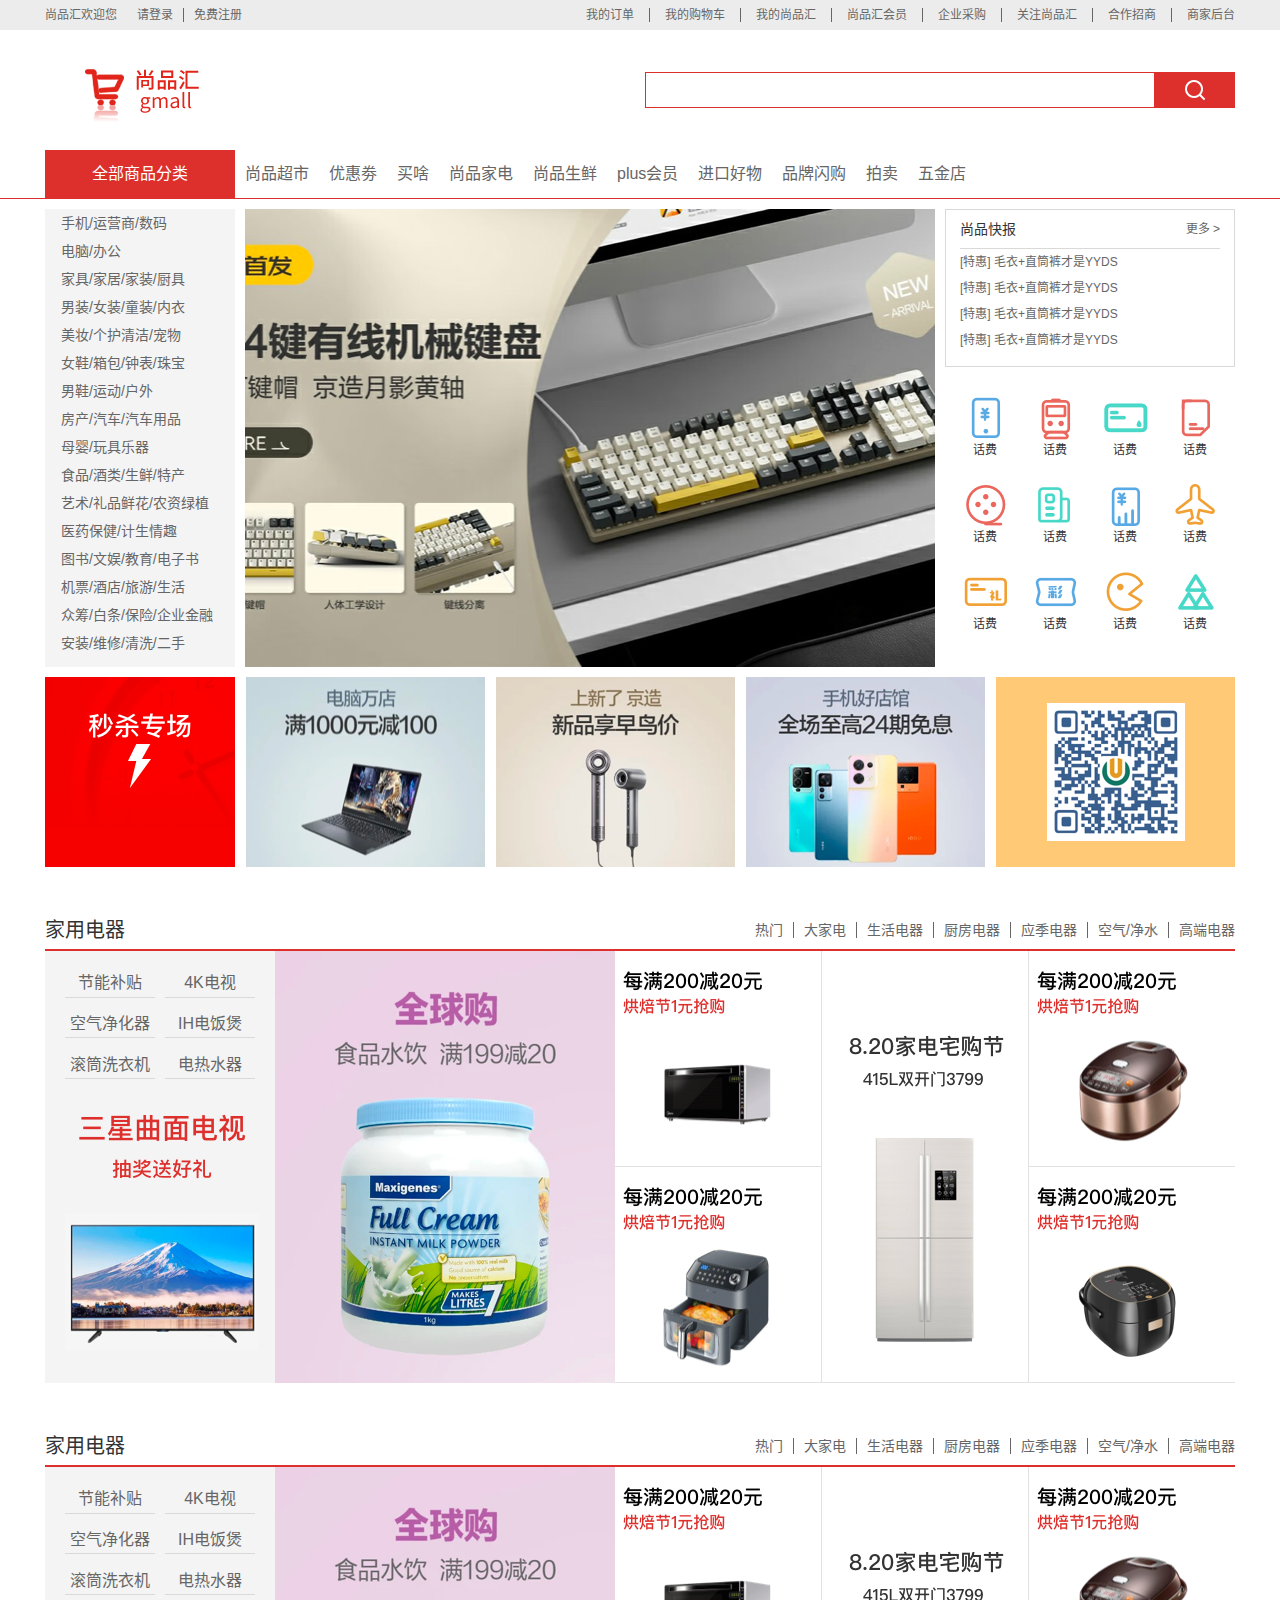
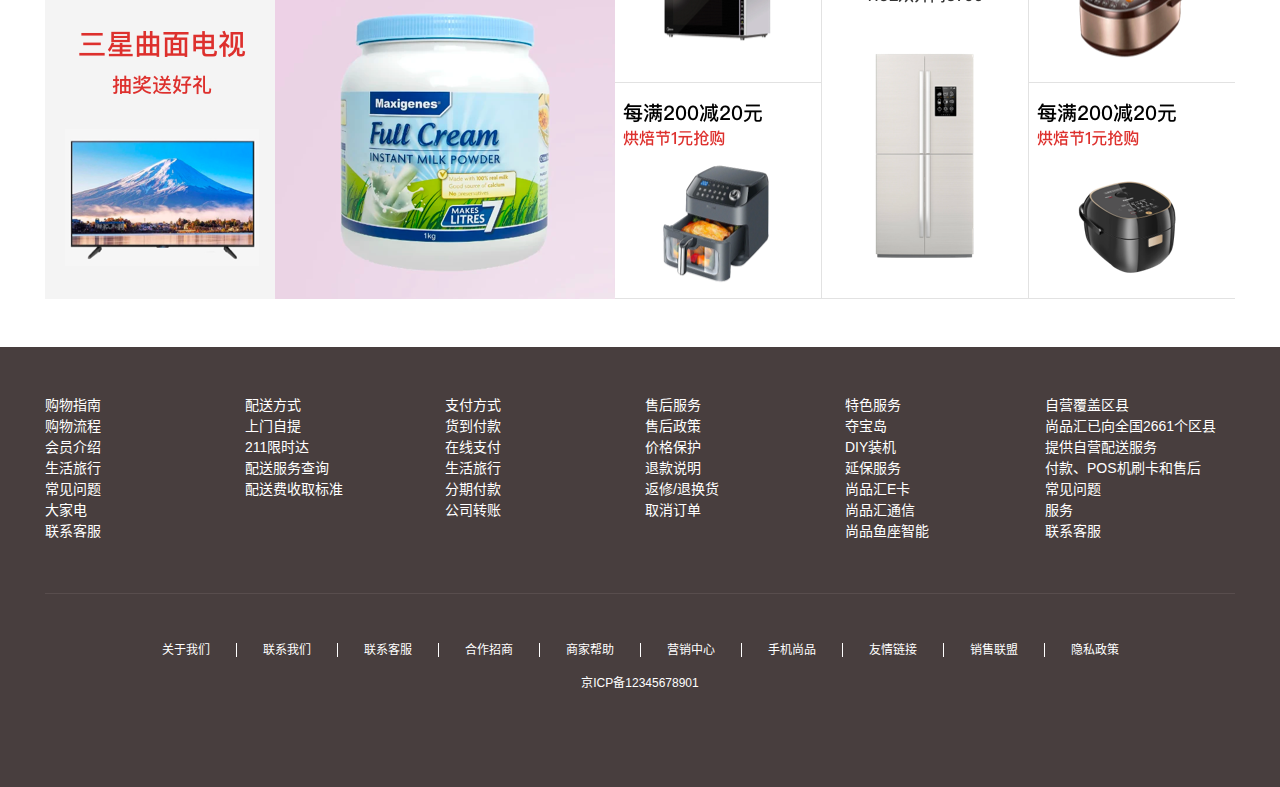
<file: sph-zl/index.html>
<!DOCTYPE html>
<html lang="zh-CN">
<head>
    <meta charset="UTF-8">
    <meta name="viewport" content="width=device-width, initial-scale=1.0">
    <title>尚品汇-ZL</title>
    <!-- 引入页签图标 -->
    <link rel="shortcut icon" href="./favicon.ico" type="image/x-icon">
    <!-- 引入重置样式 -->
    <link rel="stylesheet" href="./css/reset.css">
    <!-- 引入样式 -->
    <link rel="stylesheet" href="./css/index.css">
</head>
<body>
    <!-- 顶部导航条 -->
    <div class="topbar">
        <!-- 版心 -->
        <div class="container clearfix">
            <!-- 左侧的欢迎区 -->
            <div class="welcome leftfix">
                <span class="hello">尚品汇欢迎您</span>
                <span>请</span>
                <a href="#" class="login">登录</a>
                <a href="#" class="register">免费注册</a>
            </div>
            <!-- 右侧的导航区 -->
            <div class="topbar-nav rightfix">
                <ul class="list clearfix">
                    <li><a href="#">我的订单</a></li>
                    <li><a href="#">我的购物车</a></li>
                    <li><a href="#">我的尚品汇</a></li>
                    <li><a href="#">尚品汇会员</a></li>
                    <li><a href="#">企业采购</a></li>
                    <li><a href="#">关注尚品汇</a></li>
                    <li><a href="#">合作招商</a></li>
                    <li><a href="#">商家后台</a></li>
                </ul>
            </div>
        </div>
    </div>

    <!-- 头部 -->
    <div class="header">
        <div class="container clearfix">
            <!-- 左侧loge区 -->
            <div class="logo leftfix">
                <img src="./images/logo.png" alt="尚品汇">
            </div>
            <!-- 右侧搜索区 -->
            <div class="search rightfix">
                <form action="#">
                    <input type="text">
                    <button></button>
                </form>
            </div>
        </div>
    </div>

    <!-- 主导航 -->
    <div class="main-nav">
        <div class="container clearfix">
            <div class="all-types leftfix">全部商品分类</div>
            <ul class="main-nav-list leftfix clearfix">
                <li><a href="#">尚品超市</a></li>
                <li><a href="#">优惠劵</a></li>
                <li><a href="#">买啥</a></li>
                <li><a href="#">尚品家电</a></li>
                <li><a href="#">尚品生鲜</a></li>
                <li><a href="#">plus会员</a></li>
                <li><a href="#">进口好物</a></li>
                <li><a href="#">品牌闪购</a></li>
                <li><a href="#">拍卖</a></li>
                <li><a href="#">五金店</a></li>
            </ul>
        </div>
    </div>

    <!-- 主要内容区 -->
    <div class="main-content">
        <div class="container clearfix">
            <ul class="slide-nav leftfix">
                <li>
                    <!-- 一级菜单 -->
                    <a href="#">手机/运营商/数码</a>
                    <!-- 二级菜单 -->
                    <div class="second-menu">
                        <dl class="clearfix">
                            <dt><a href="#">电子书刊</a></dt>
                            <dd><a href="#">电子书</a></dd>
                            <dd><a href="#">网络原创</a></dd>
                            <dd><a href="#">数字杂志</a></dd>
                            <dd><a href="#">多媒体图书</a></dd>
                        </dl>
                        <dl class="clearfix">
                            <dt><a href="#">音像</a></dt>
                            <dd><a href="#">音乐</a></dd>
                            <dd><a href="#">影视</a></dd>
                            <dd><a href="#">教育音像</a></dd>
                        </dl>
                        <dl class="clearfix">
                            <dt><a href="#">英文原版</a></dt>
                            <dd><a href="#">少儿</a></dd>
                            <dd><a href="#">商务投资</a></dd>
                            <dd><a href="#">英语学习考试</a></dd>
                            <dd><a href="#">文学</a></dd>
                            <dd><a href="#">传记</a></dd>
                            <dd><a href="#">励志</a></dd>
                        </dl>
                        <dl class="clearfix">
                            <dt><a href="#">文艺</a></dt>
                            <dd><a href="#">小说</a></dd>
                            <dd><a href="#">文学</a></dd>
                            <dd><a href="#">青春文学</a></dd>
                            <dd><a href="#">传记</a></dd>
                            <dd><a href="#">艺术</a></dd>
                        </dl>
                        <dl class="clearfix">
                            <dt><a href="#">少儿</a></dt>
                            <dd><a href="#">胎教</a></dd>
                            <dd><a href="#">0-2岁</a></dd>
                            <dd><a href="#">3-6岁</a></dd>
                            <dd><a href="#">7-10岁</a></dd>
                            <dd><a href="#">11-14岁</a></dd>
                        </dl>
                        <dl class="clearfix">
                            <dt><a href="#">人文社科</a></dt>
                            <dd><a href="#">历史</a></dd>
                            <dd><a href="#">哲学</a></dd>
                            <dd><a href="#">国学</a></dd>
                            <dd><a href="#">政治/军事</a></dd>
                            <dd><a href="#">法律</a></dd>
                            <dd><a href="#">人文社科</a></dd>
                            <dd><a href="#">心理学</a></dd>
                            <dd><a href="#">文化</a></dd>
                            <dd><a href="#">社会科学</a></dd>
                        </dl>
                        <dl class="clearfix">
                            <dt><a href="#">经管励志</a></dt>
                            <dd><a href="#">金融与投资</a></dd>
                            <dd><a href="#">管理</a></dd>
                            <dd><a href="#">励志与成功</a></dd>
                            <dd><a href="#">经济</a></dd>
                        </dl>
                        <dl class="clearfix">
                            <dt><a href="#">生活</a></dt>
                            <dd><a href="#">健康与保健</a></dd>
                            <dd><a href="#">家庭与育儿</a></dd>
                            <dd><a href="#">旅游</a></dd>
                            <dd><a href="#">美食</a></dd>
                        </dl>
                        <dl class="clearfix">
                            <dt><a href="#">科技</a></dt>
                            <dd><a href="#">工业技术</a></dd>
                            <dd><a href="#">科普读物</a></dd>
                            <dd><a href="#">建筑</a></dd>
                            <dd><a href="#">医学</a></dd>
                            <dd><a href="#">科学与自然</a></dd>
                            <dd><a href="#">计算机与互联网</a></dd>
                            <dd><a href="#">电子通信</a></dd>
                        </dl>
                        <dl class="clearfix">
                            <dt><a href="#">教育</a></dt>
                            <dd><a href="#">中小学教辅</a></dd>
                            <dd><a href="#">教育与考试</a></dd>
                            <dd><a href="#">外语学习</a></dd>
                            <dd><a href="#">大中专教材</a></dd>
                            <dd><a href="#">科学与自然</a></dd>
                            <dd><a href="#">字典词典</a></dd>
                        </dl>
                        <dl class="clearfix">
                            <dt><a href="#">艺术与收藏</a></dt>
                            <dd><a href="#">文化与艺术</a></dd>
                            <dd><a href="#">经济管理</a></dd>
                        </dl>
                        <dl class="clearfix">
                            <dt><a href="#">其他</a></dt>
                            <dd><a href="#">工具书</a></dd>
                            <dd><a href="#">杂志期刊</a></dd>
                            <dd><a href="#">套装书</a></dd>
                            <dd><a href="#">打折图书</a></dd>
                        </dl>
                    </div>
                </li>
                <li>
                    <a href="#">电脑/办公</a>
                    <div class="second-menu">
                        <dl class="clearfix">
                            <dt><a href="#">电子书刊</a></dt>
                            <dd><a href="#">电子书</a></dd>
                            <dd><a href="#">网络原创</a></dd>
                            <dd><a href="#">数字杂志</a></dd>
                            <dd><a href="#">多媒体图书</a></dd>
                        </dl>
                        <dl class="clearfix">
                            <dt><a href="#">经管励志</a></dt>
                            <dd><a href="#">金融与投资</a></dd>
                            <dd><a href="#">管理</a></dd>
                            <dd><a href="#">励志与成功</a></dd>
                            <dd><a href="#">经济</a></dd>
                        </dl>
                        <dl class="clearfix">
                            <dt><a href="#">科技</a></dt>
                            <dd><a href="#">工业技术</a></dd>
                            <dd><a href="#">科普读物</a></dd>
                            <dd><a href="#">建筑</a></dd>
                            <dd><a href="#">医学</a></dd>
                            <dd><a href="#">科学与自然</a></dd>
                            <dd><a href="#">计算机与互联网</a></dd>
                            <dd><a href="#">电子通信</a></dd>
                        </dl>
                    </div>
                </li>
                <li>
                    <a href="#">家具/家居/家装/厨具</a>
                    <div class="second-menu">
                        <dl class="clearfix">
                            <dt><a href="#">电子书刊</a></dt>
                            <dd><a href="#">电子书</a></dd>
                            <dd><a href="#">网络原创</a></dd>
                            <dd><a href="#">数字杂志</a></dd>
                            <dd><a href="#">多媒体图书</a></dd>
                        </dl>
                        <dl class="clearfix">
                            <dt><a href="#">经管励志</a></dt>
                            <dd><a href="#">金融与投资</a></dd>
                            <dd><a href="#">管理</a></dd>
                            <dd><a href="#">励志与成功</a></dd>
                            <dd><a href="#">经济</a></dd>
                        </dl>
                        <dl class="clearfix">
                            <dt><a href="#">科技</a></dt>
                            <dd><a href="#">工业技术</a></dd>
                            <dd><a href="#">科普读物</a></dd>
                            <dd><a href="#">建筑</a></dd>
                            <dd><a href="#">医学</a></dd>
                            <dd><a href="#">科学与自然</a></dd>
                            <dd><a href="#">计算机与互联网</a></dd>
                            <dd><a href="#">电子通信</a></dd>
                        </dl>
                    </div>
                </li>
                <li>
                    <a href="#">男装/女装/童装/内衣</a>
                    <div class="second-menu">
                        <dl class="clearfix">
                            <dt><a href="#">电子书刊</a></dt>
                            <dd><a href="#">电子书</a></dd>
                            <dd><a href="#">网络原创</a></dd>
                            <dd><a href="#">数字杂志</a></dd>
                            <dd><a href="#">多媒体图书</a></dd>
                        </dl>
                        <dl class="clearfix">
                            <dt><a href="#">经管励志</a></dt>
                            <dd><a href="#">金融与投资</a></dd>
                            <dd><a href="#">管理</a></dd>
                            <dd><a href="#">励志与成功</a></dd>
                            <dd><a href="#">经济</a></dd>
                        </dl>
                        <dl class="clearfix">
                            <dt><a href="#">科技</a></dt>
                            <dd><a href="#">工业技术</a></dd>
                            <dd><a href="#">科普读物</a></dd>
                            <dd><a href="#">建筑</a></dd>
                            <dd><a href="#">医学</a></dd>
                            <dd><a href="#">科学与自然</a></dd>
                            <dd><a href="#">计算机与互联网</a></dd>
                            <dd><a href="#">电子通信</a></dd>
                        </dl>
                    </div>
                </li>
                <li>
                    <a href="#">美妆/个护清洁/宠物</a>
                    <div class="second-menu">
                        <dl class="clearfix">
                            <dt><a href="#">电子书刊</a></dt>
                            <dd><a href="#">电子书</a></dd>
                            <dd><a href="#">网络原创</a></dd>
                            <dd><a href="#">数字杂志</a></dd>
                            <dd><a href="#">多媒体图书</a></dd>
                        </dl>
                        <dl class="clearfix">
                            <dt><a href="#">经管励志</a></dt>
                            <dd><a href="#">金融与投资</a></dd>
                            <dd><a href="#">管理</a></dd>
                            <dd><a href="#">励志与成功</a></dd>
                            <dd><a href="#">经济</a></dd>
                        </dl>
                        <dl class="clearfix">
                            <dt><a href="#">科技</a></dt>
                            <dd><a href="#">工业技术</a></dd>
                            <dd><a href="#">科普读物</a></dd>
                            <dd><a href="#">建筑</a></dd>
                            <dd><a href="#">医学</a></dd>
                            <dd><a href="#">科学与自然</a></dd>
                            <dd><a href="#">计算机与互联网</a></dd>
                            <dd><a href="#">电子通信</a></dd>
                        </dl>
                    </div>
                </li>
                <li>
                    <a href="#">女鞋/箱包/钟表/珠宝</a>
                    <div class="second-menu">
                        <dl class="clearfix">
                            <dt><a href="#">电子书刊</a></dt>
                            <dd><a href="#">电子书</a></dd>
                            <dd><a href="#">网络原创</a></dd>
                            <dd><a href="#">数字杂志</a></dd>
                            <dd><a href="#">多媒体图书</a></dd>
                        </dl>
                        <dl class="clearfix">
                            <dt><a href="#">经管励志</a></dt>
                            <dd><a href="#">金融与投资</a></dd>
                            <dd><a href="#">管理</a></dd>
                            <dd><a href="#">励志与成功</a></dd>
                            <dd><a href="#">经济</a></dd>
                        </dl>
                        <dl class="clearfix">
                            <dt><a href="#">科技</a></dt>
                            <dd><a href="#">工业技术</a></dd>
                            <dd><a href="#">科普读物</a></dd>
                            <dd><a href="#">建筑</a></dd>
                            <dd><a href="#">医学</a></dd>
                            <dd><a href="#">科学与自然</a></dd>
                            <dd><a href="#">计算机与互联网</a></dd>
                            <dd><a href="#">电子通信</a></dd>
                        </dl>
                    </div>
                </li>
                <li>
                    <a href="#">男鞋/运动/户外</a>
                    <div class="second-menu">
                        <dl class="clearfix">
                            <dt><a href="#">电子书刊</a></dt>
                            <dd><a href="#">电子书</a></dd>
                            <dd><a href="#">网络原创</a></dd>
                            <dd><a href="#">数字杂志</a></dd>
                            <dd><a href="#">多媒体图书</a></dd>
                        </dl>
                        <dl class="clearfix">
                            <dt><a href="#">经管励志</a></dt>
                            <dd><a href="#">金融与投资</a></dd>
                            <dd><a href="#">管理</a></dd>
                            <dd><a href="#">励志与成功</a></dd>
                            <dd><a href="#">经济</a></dd>
                        </dl>
                        <dl class="clearfix">
                            <dt><a href="#">科技</a></dt>
                            <dd><a href="#">工业技术</a></dd>
                            <dd><a href="#">科普读物</a></dd>
                            <dd><a href="#">建筑</a></dd>
                            <dd><a href="#">医学</a></dd>
                            <dd><a href="#">科学与自然</a></dd>
                            <dd><a href="#">计算机与互联网</a></dd>
                            <dd><a href="#">电子通信</a></dd>
                        </dl>
                </li>
                <li>
                    <a href="#">房产/汽车/汽车用品</a>
                    <div class="second-menu">
                        <dl class="clearfix">
                            <dt><a href="#">电子书刊</a></dt>
                            <dd><a href="#">电子书</a></dd>
                            <dd><a href="#">网络原创</a></dd>
                            <dd><a href="#">数字杂志</a></dd>
                            <dd><a href="#">多媒体图书</a></dd>
                        </dl>
                        <dl class="clearfix">
                            <dt><a href="#">经管励志</a></dt>
                            <dd><a href="#">金融与投资</a></dd>
                            <dd><a href="#">管理</a></dd>
                            <dd><a href="#">励志与成功</a></dd>
                            <dd><a href="#">经济</a></dd>
                        </dl>
                        <dl class="clearfix">
                            <dt><a href="#">科技</a></dt>
                            <dd><a href="#">工业技术</a></dd>
                            <dd><a href="#">科普读物</a></dd>
                            <dd><a href="#">建筑</a></dd>
                            <dd><a href="#">医学</a></dd>
                            <dd><a href="#">科学与自然</a></dd>
                            <dd><a href="#">计算机与互联网</a></dd>
                            <dd><a href="#">电子通信</a></dd>
                        </dl>
                </li>
                <li>
                    <a href="#">母婴/玩具乐器</a>
                    <div class="second-menu">
                        <dl class="clearfix">
                            <dt><a href="#">电子书刊</a></dt>
                            <dd><a href="#">电子书</a></dd>
                            <dd><a href="#">网络原创</a></dd>
                            <dd><a href="#">数字杂志</a></dd>
                            <dd><a href="#">多媒体图书</a></dd>
                        </dl>
                        <dl class="clearfix">
                            <dt><a href="#">经管励志</a></dt>
                            <dd><a href="#">金融与投资</a></dd>
                            <dd><a href="#">管理</a></dd>
                            <dd><a href="#">励志与成功</a></dd>
                            <dd><a href="#">经济</a></dd>
                        </dl>
                        <dl class="clearfix">
                            <dt><a href="#">科技</a></dt>
                            <dd><a href="#">工业技术</a></dd>
                            <dd><a href="#">科普读物</a></dd>
                            <dd><a href="#">建筑</a></dd>
                            <dd><a href="#">医学</a></dd>
                            <dd><a href="#">科学与自然</a></dd>
                            <dd><a href="#">计算机与互联网</a></dd>
                            <dd><a href="#">电子通信</a></dd>
                        </dl>
                </li>
                <li>
                    <a href="#">食品/酒类/生鲜/特产</a>
                    <div class="second-menu">
                        <dl class="clearfix">
                            <dt><a href="#">电子书刊</a></dt>
                            <dd><a href="#">电子书</a></dd>
                            <dd><a href="#">网络原创</a></dd>
                            <dd><a href="#">数字杂志</a></dd>
                            <dd><a href="#">多媒体图书</a></dd>
                        </dl>
                        <dl class="clearfix">
                            <dt><a href="#">经管励志</a></dt>
                            <dd><a href="#">金融与投资</a></dd>
                            <dd><a href="#">管理</a></dd>
                            <dd><a href="#">励志与成功</a></dd>
                            <dd><a href="#">经济</a></dd>
                        </dl>
                        <dl class="clearfix">
                            <dt><a href="#">科技</a></dt>
                            <dd><a href="#">工业技术</a></dd>
                            <dd><a href="#">科普读物</a></dd>
                            <dd><a href="#">建筑</a></dd>
                            <dd><a href="#">医学</a></dd>
                            <dd><a href="#">科学与自然</a></dd>
                            <dd><a href="#">计算机与互联网</a></dd>
                            <dd><a href="#">电子通信</a></dd>
                        </dl>
                </li>
                <li>
                    <a href="#">艺术/礼品鲜花/农资绿植</a>
                    <div class="second-menu">
                        <dl class="clearfix">
                            <dt><a href="#">电子书刊</a></dt>
                            <dd><a href="#">电子书</a></dd>
                            <dd><a href="#">网络原创</a></dd>
                            <dd><a href="#">数字杂志</a></dd>
                            <dd><a href="#">多媒体图书</a></dd>
                        </dl>
                        <dl class="clearfix">
                            <dt><a href="#">经管励志</a></dt>
                            <dd><a href="#">金融与投资</a></dd>
                            <dd><a href="#">管理</a></dd>
                            <dd><a href="#">励志与成功</a></dd>
                            <dd><a href="#">经济</a></dd>
                        </dl>
                        <dl class="clearfix">
                            <dt><a href="#">科技</a></dt>
                            <dd><a href="#">工业技术</a></dd>
                            <dd><a href="#">科普读物</a></dd>
                            <dd><a href="#">建筑</a></dd>
                            <dd><a href="#">医学</a></dd>
                            <dd><a href="#">科学与自然</a></dd>
                            <dd><a href="#">计算机与互联网</a></dd>
                            <dd><a href="#">电子通信</a></dd>
                        </dl>
                </li>
                <li>
                    <a href="#">医药保健/计生情趣</a>
                    <div class="second-menu">
                        <dl class="clearfix">
                            <dt><a href="#">电子书刊</a></dt>
                            <dd><a href="#">电子书</a></dd>
                            <dd><a href="#">网络原创</a></dd>
                            <dd><a href="#">数字杂志</a></dd>
                            <dd><a href="#">多媒体图书</a></dd>
                        </dl>
                        <dl class="clearfix">
                            <dt><a href="#">经管励志</a></dt>
                            <dd><a href="#">金融与投资</a></dd>
                            <dd><a href="#">管理</a></dd>
                            <dd><a href="#">励志与成功</a></dd>
                            <dd><a href="#">经济</a></dd>
                        </dl>
                        <dl class="clearfix">
                            <dt><a href="#">科技</a></dt>
                            <dd><a href="#">工业技术</a></dd>
                            <dd><a href="#">科普读物</a></dd>
                            <dd><a href="#">建筑</a></dd>
                            <dd><a href="#">医学</a></dd>
                            <dd><a href="#">科学与自然</a></dd>
                            <dd><a href="#">计算机与互联网</a></dd>
                            <dd><a href="#">电子通信</a></dd>
                        </dl>
                </li>
                <li>
                    <a href="#">图书/文娱/教育/电子书</a>
                    <div class="second-menu">
                        <dl class="clearfix">
                            <dt><a href="#">电子书刊</a></dt>
                            <dd><a href="#">电子书</a></dd>
                            <dd><a href="#">网络原创</a></dd>
                            <dd><a href="#">数字杂志</a></dd>
                            <dd><a href="#">多媒体图书</a></dd>
                        </dl>
                        <dl class="clearfix">
                            <dt><a href="#">经管励志</a></dt>
                            <dd><a href="#">金融与投资</a></dd>
                            <dd><a href="#">管理</a></dd>
                            <dd><a href="#">励志与成功</a></dd>
                            <dd><a href="#">经济</a></dd>
                        </dl>
                        <dl class="clearfix">
                            <dt><a href="#">科技</a></dt>
                            <dd><a href="#">工业技术</a></dd>
                            <dd><a href="#">科普读物</a></dd>
                            <dd><a href="#">建筑</a></dd>
                            <dd><a href="#">医学</a></dd>
                            <dd><a href="#">科学与自然</a></dd>
                            <dd><a href="#">计算机与互联网</a></dd>
                            <dd><a href="#">电子通信</a></dd>
                        </dl>
                </li>
                <li>
                    <a href="#">机票/酒店/旅游/生活</a>
                    <div class="second-menu">
                        <dl class="clearfix">
                            <dt><a href="#">电子书刊</a></dt>
                            <dd><a href="#">电子书</a></dd>
                            <dd><a href="#">网络原创</a></dd>
                            <dd><a href="#">数字杂志</a></dd>
                            <dd><a href="#">多媒体图书</a></dd>
                        </dl>
                        <dl class="clearfix">
                            <dt><a href="#">经管励志</a></dt>
                            <dd><a href="#">金融与投资</a></dd>
                            <dd><a href="#">管理</a></dd>
                            <dd><a href="#">励志与成功</a></dd>
                            <dd><a href="#">经济</a></dd>
                        </dl>
                        <dl class="clearfix">
                            <dt><a href="#">科技</a></dt>
                            <dd><a href="#">工业技术</a></dd>
                            <dd><a href="#">科普读物</a></dd>
                            <dd><a href="#">建筑</a></dd>
                            <dd><a href="#">医学</a></dd>
                            <dd><a href="#">科学与自然</a></dd>
                            <dd><a href="#">计算机与互联网</a></dd>
                            <dd><a href="#">电子通信</a></dd>
                        </dl>
                </li>
                <li>
                    <a href="#">众筹/白条/保险/企业金融</a>
                    <div class="second-menu">
                        <dl class="clearfix">
                            <dt><a href="#">电子书刊</a></dt>
                            <dd><a href="#">电子书</a></dd>
                            <dd><a href="#">网络原创</a></dd>
                            <dd><a href="#">数字杂志</a></dd>
                            <dd><a href="#">多媒体图书</a></dd>
                        </dl>
                        <dl class="clearfix">
                            <dt><a href="#">经管励志</a></dt>
                            <dd><a href="#">金融与投资</a></dd>
                            <dd><a href="#">管理</a></dd>
                            <dd><a href="#">励志与成功</a></dd>
                            <dd><a href="#">经济</a></dd>
                        </dl>
                        <dl class="clearfix">
                            <dt><a href="#">科技</a></dt>
                            <dd><a href="#">工业技术</a></dd>
                            <dd><a href="#">科普读物</a></dd>
                            <dd><a href="#">建筑</a></dd>
                            <dd><a href="#">医学</a></dd>
                            <dd><a href="#">科学与自然</a></dd>
                            <dd><a href="#">计算机与互联网</a></dd>
                            <dd><a href="#">电子通信</a></dd>
                        </dl>
                </li>
                <li>
                    <a href="#">安装/维修/清洗/二手</a>
                    <div class="second-menu">
                        <dl class="clearfix">
                            <dt><a href="#">电子书刊</a></dt>
                            <dd><a href="#">电子书</a></dd>
                            <dd><a href="#">网络原创</a></dd>
                            <dd><a href="#">数字杂志</a></dd>
                            <dd><a href="#">多媒体图书</a></dd>
                        </dl>
                        <dl class="clearfix">
                            <dt><a href="#">经管励志</a></dt>
                            <dd><a href="#">金融与投资</a></dd>
                            <dd><a href="#">管理</a></dd>
                            <dd><a href="#">励志与成功</a></dd>
                            <dd><a href="#">经济</a></dd>
                        </dl>
                        <dl class="clearfix">
                            <dt><a href="#">科技</a></dt>
                            <dd><a href="#">工业技术</a></dd>
                            <dd><a href="#">科普读物</a></dd>
                            <dd><a href="#">建筑</a></dd>
                            <dd><a href="#">医学</a></dd>
                            <dd><a href="#">科学与自然</a></dd>
                            <dd><a href="#">计算机与互联网</a></dd>
                            <dd><a href="#">电子通信</a></dd>
                        </dl>
                </li>
            </ul>
            <div class="banner leftfix">
                <img src="./images/banner主图.png" alt="尚品汇">
            </div>
            <div class="slide-other leftfix">
                <div class="message">
                    <div class="title clearfix">
                        <span class="leftfix">尚品快报</span>
                        <a href="#" class="rightfix">更多&nbsp;&gt;</a>
                    </div>
                    <ul class="msg-list">
                        <li><a href="#">[特惠] 毛衣+直筒裤才是YYDS</a></li>
                        <li><a href="#">[特惠] 毛衣+直筒裤才是YYDS</a></li>
                        <li><a href="#">[特惠] 毛衣+直筒裤才是YYDS</a></li>
                        <li><a href="#">[特惠] 毛衣+直筒裤才是YYDS</a></li>
                    </ul>
                </div>
                <div class="other-nav">
                    <ul class="other-nav-list clearfix">
                        <li>
                            <div class="picture"></div>
                            <span>话费</span>
                        </li>
                        <li>
                            <div class="picture"></div>
                            <span>话费</span>
                        </li>
                        <li>
                            <div class="picture"></div>
                            <span>话费</span>
                        </li>
                        <li>
                            <div class="picture"></div>
                            <span>话费</span>
                        </li>
                    </ul>
                    <ul class="other-nav-list clearfix">
                        <li>
                            <div class="picture"></div>
                            <span>话费</span>
                        </li>
                        <li>
                            <div class="picture"></div>
                            <span>话费</span>
                        </li>
                        <li>
                            <div class="picture"></div>
                            <span>话费</span>
                        </li>
                        <li>
                            <div class="picture"></div>
                            <span>话费</span>
                        </li>
                    </ul>
                    <ul class="other-nav-list clearfix">
                        <li>
                            <div class="picture"></div>
                            <span>话费</span>
                        </li>
                        <li>
                            <div class="picture"></div>
                            <span>话费</span>
                        </li>
                        <li>
                            <div class="picture"></div>
                            <span>话费</span>
                        </li>
                        <li>
                            <div class="picture"></div>
                            <span>话费</span>
                        </li>
                    </ul>
                </div>
            </div>
        </div>
    </div>

    <!-- 秒杀 -->
    <div class="seckill">
        <div class="container clearfix">
            <img src="./images/seckill.png" alt="秒杀">
            <img src="./images/banner1.png" alt="秒杀1">
            <img src="./images/banner2.png" alt="秒杀2">
            <img src="./images/banner3.png" alt="秒杀3">
            <img src="./images/baner4.png" alt="秒杀4">
        </div>
    </div>

    <!-- 楼层 -->
    <div class="floor">
        <div class="container">
            <!-- 上部分 -->
            <div class="floor-nav clearfix">
                <span class="floor-name leftfix">家用电器</span>
                <ul class="floor-nav-list rightfix clearfix">
                    <li><a href="#">热门</a></li>
                    <li><a href="#">大家电</a></li>
                    <li><a href="#">生活电器</a></li>
                    <li><a href="#">厨房电器</a></li>
                    <li><a href="#">应季电器</a></li>
                    <li><a href="#">空气/净水</a></li>
                    <li><a href="#">高端电器</a></li>
                </ul>
            </div>
            <!-- 下部分 -->
            <div class="floor-info clearfix">
                <div class="item item1">
                    <ul class="item1-list clearfix">
                        <li><a href="#">节能补贴</a></li>
                        <li><a href="#">4K电视</a></li>
                        <li><a href="#">空气净化器</a></li>
                        <li><a href="#">IH电饭煲</a></li>
                        <li><a href="#">滚筒洗衣机</a></li>
                        <li><a href="#">电热水器</a></li>
                    </ul>
                    <img src="./images/编组.png" alt="广告图">
                </div>
                <div class="item item2">
                    <img src="./images/appliance_banner07.png" alt="广告图">
                </div>
                <div class="item item3">
                    <img src="./images/微波炉.png" alt="微波炉">
                    <img src="./images/空气炸锅.png" alt="空气炸锅">
                </div>
                <div class="item item4">
                    <img src="./images/冰箱.png" alt="冰箱">
                </div>
                <div class="item item5">
                    <img src="./images/电饭煲.png" alt="电饭煲">
                    <img src="./images/电饭煲2.png" alt="电饭煲2">
                </div>
            </div>
        </div>
    </div>

    <!-- 楼层 -->
    <div class="floor">
        <div class="container">
            <!-- 上部分 -->
            <div class="floor-nav clearfix">
                <span class="floor-name leftfix">家用电器</span>
                <ul class="floor-nav-list rightfix clearfix">
                    <li><a href="#">热门</a></li>
                    <li><a href="#">大家电</a></li>
                    <li><a href="#">生活电器</a></li>
                    <li><a href="#">厨房电器</a></li>
                    <li><a href="#">应季电器</a></li>
                    <li><a href="#">空气/净水</a></li>
                    <li><a href="#">高端电器</a></li>
                </ul>
            </div>
            <!-- 下部分 -->
            <div class="floor-info clearfix">
                <div class="item item1">
                    <ul class="item1-list clearfix">
                        <li><a href="#">节能补贴</a></li>
                        <li><a href="#">4K电视</a></li>
                        <li><a href="#">空气净化器</a></li>
                        <li><a href="#">IH电饭煲</a></li>
                        <li><a href="#">滚筒洗衣机</a></li>
                        <li><a href="#">电热水器</a></li>
                    </ul>
                    <img src="./images/编组.png" alt="广告图">
                </div>
                <div class="item item2">
                    <img src="./images/appliance_banner07.png" alt="广告图">
                </div>
                <div class="item item3">
                    <img src="./images/微波炉.png" alt="微波炉">
                    <img src="./images/空气炸锅.png" alt="空气炸锅">
                </div>
                <div class="item item4">
                    <img src="./images/冰箱.png" alt="冰箱">
                </div>
                <div class="item item5">
                    <img src="./images/电饭煲.png" alt="电饭煲">
                    <img src="./images/电饭煲2.png" alt="电饭煲2">
                </div>
            </div>
        </div>
    </div>

    <!-- 页脚 -->
    <div class="footer">
        <div class="container">
            <!-- 顶部链接 -->
            <div class="top-links clearfix">
                <ul class="links-list">
                    <li><a href="#">购物指南</a></li>
                    <li><a href="#">购物流程</a></li>
                    <li><a href="#">会员介绍</a></li>
                    <li><a href="#">生活旅行</a></li>
                    <li><a href="#">常见问题</a></li>
                    <li><a href="#">大家电</a></li>
                    <li><a href="#">联系客服</a></li>
                </ul>
                <ul class="links-list">
                    <li><a href="#">配送方式</a></li>
                    <li><a href="#">上门自提</a></li>
                    <li><a href="#">211限时达</a></li>
                    <li><a href="#">配送服务查询</a></li>
                    <li><a href="#">配送费收取标准</a></li>
                </ul>
                <ul class="links-list">
                    <li><a href="#">支付方式</a></li>
                    <li><a href="#">货到付款</a></li>
                    <li><a href="#">在线支付</a></li>
                    <li><a href="#">生活旅行</a></li>
                    <li><a href="#">分期付款</a></li>
                    <li><a href="#">公司转账</a></li>
                </ul>
                <ul class="links-list">
                    <li><a href="#">售后服务</a></li>
                    <li><a href="#">售后政策</a></li>
                    <li><a href="#">价格保护</a></li>
                    <li><a href="#">退款说明</a></li>
                    <li><a href="#">返修/退换货</a></li>
                    <li><a href="#">取消订单</a></li>
                </ul>
                <ul class="links-list">
                    <li><a href="#">特色服务</a></li>
                    <li><a href="#">夺宝岛</a></li>
                    <li><a href="#">DIY装机</a></li>
                    <li><a href="#">延保服务</a></li>
                    <li><a href="#">尚品汇E卡</a></li>
                    <li><a href="#">尚品汇通信</a></li>
                    <li><a href="#">尚品鱼座智能</a></li>
                </ul>
                <ul class="links-list">
                    <li><a href="#">自营覆盖区县</a></li>
                    <li><a href="#">尚品汇已向全国2661个区县</a></li>
                    <li><a href="#">提供自营配送服务</a></li>
                    <li><a href="#">付款、POS机刷卡和售后</a></li>
                    <li><a href="#">常见问题</a></li>
                    <li><a href="#">服务</a></li>
                    <li><a href="#">联系客服</a></li>
                </ul>
            </div>
            <!-- 分隔线 -->
            <div class="line"></div>
            <!-- 底部链接 -->
            <div class="bottom-links">
                <ul class="bottom-links-list clearfix">
                    <li><a href="#">关于我们</a></li>
                    <li><a href="#">联系我们</a></li>
                    <li><a href="#">联系客服</a></li>
                    <li><a href="#">合作招商</a></li>
                    <li><a href="#">商家帮助</a></li>
                    <li><a href="#">营销中心</a></li>
                    <li><a href="#">手机尚品</a></li>
                    <li><a href="#">友情链接</a></li>
                    <li><a href="#">销售联盟</a></li>
                    <li><a href="#">隐私政策</a></li>
                </ul>
                <div class="copyright">京ICP备12345678901</div>
            </div>
        </div>
    </div>
</body>
</html>
</file>
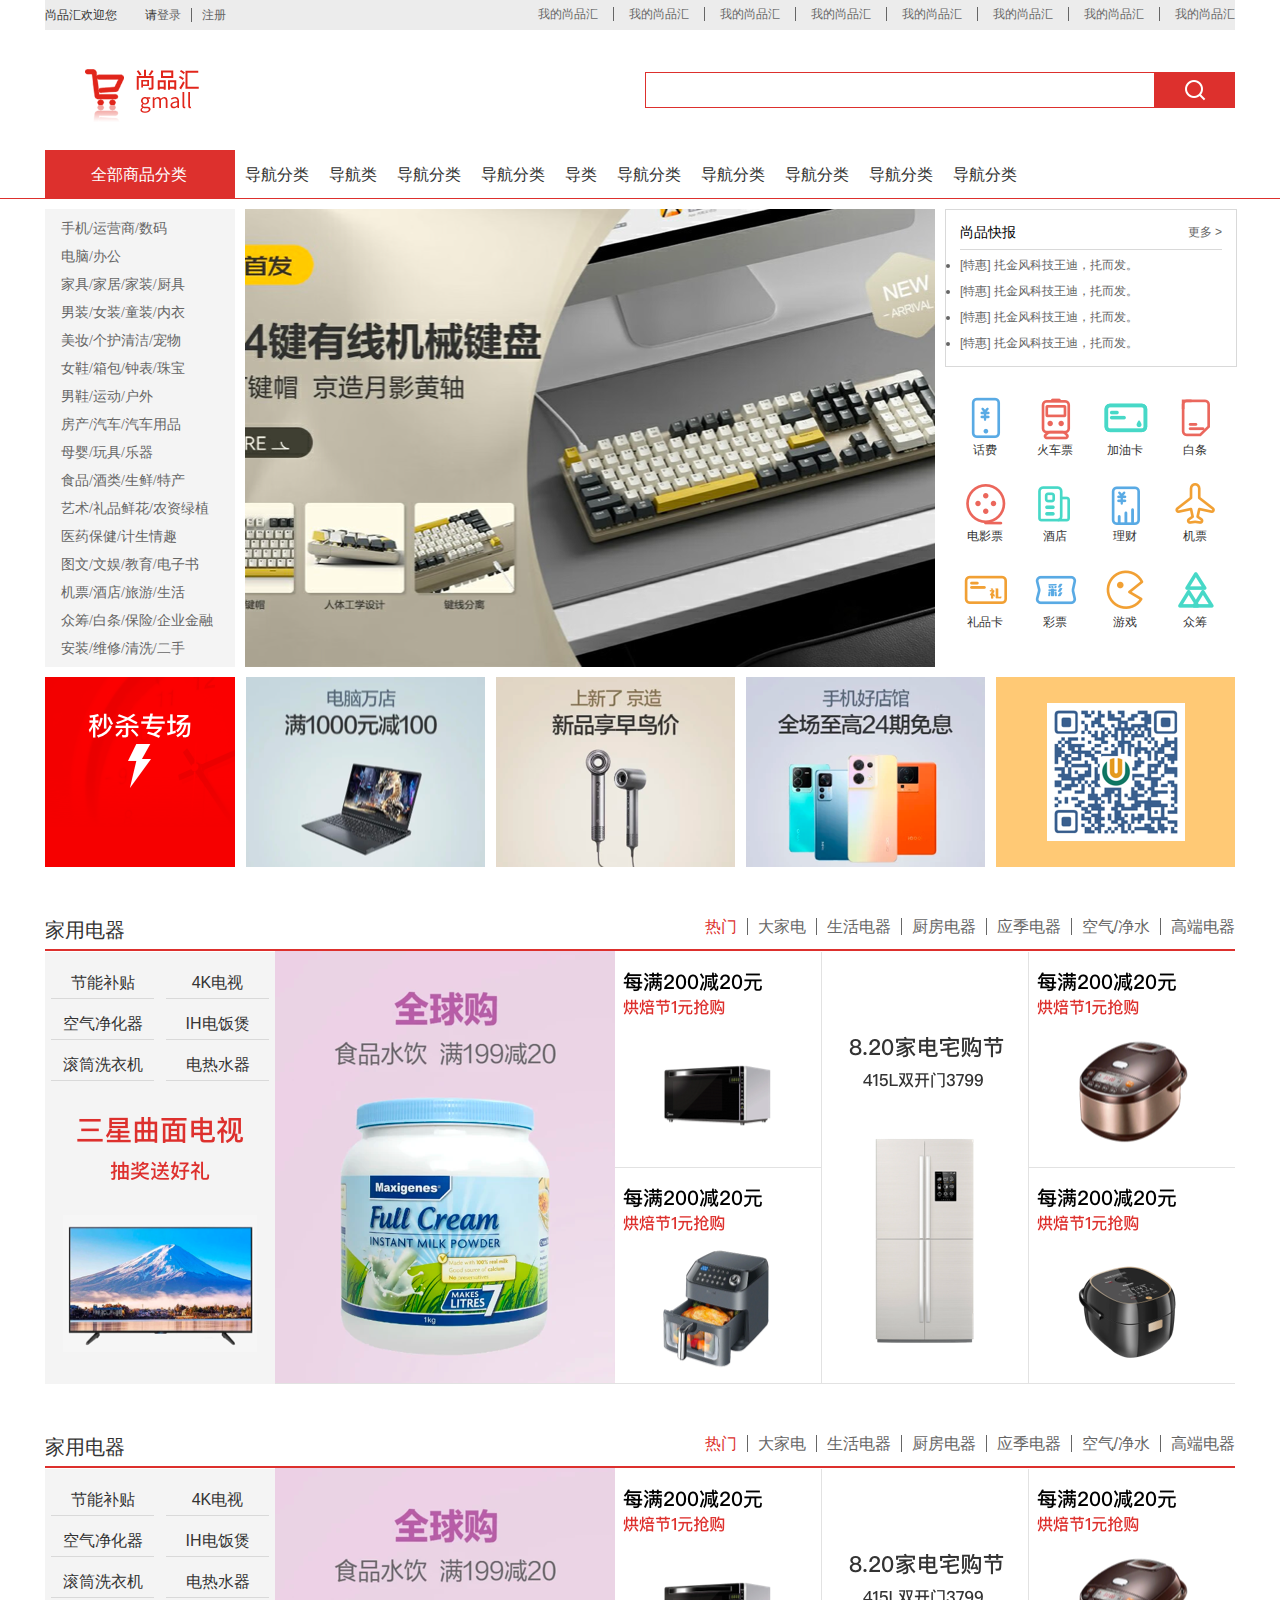
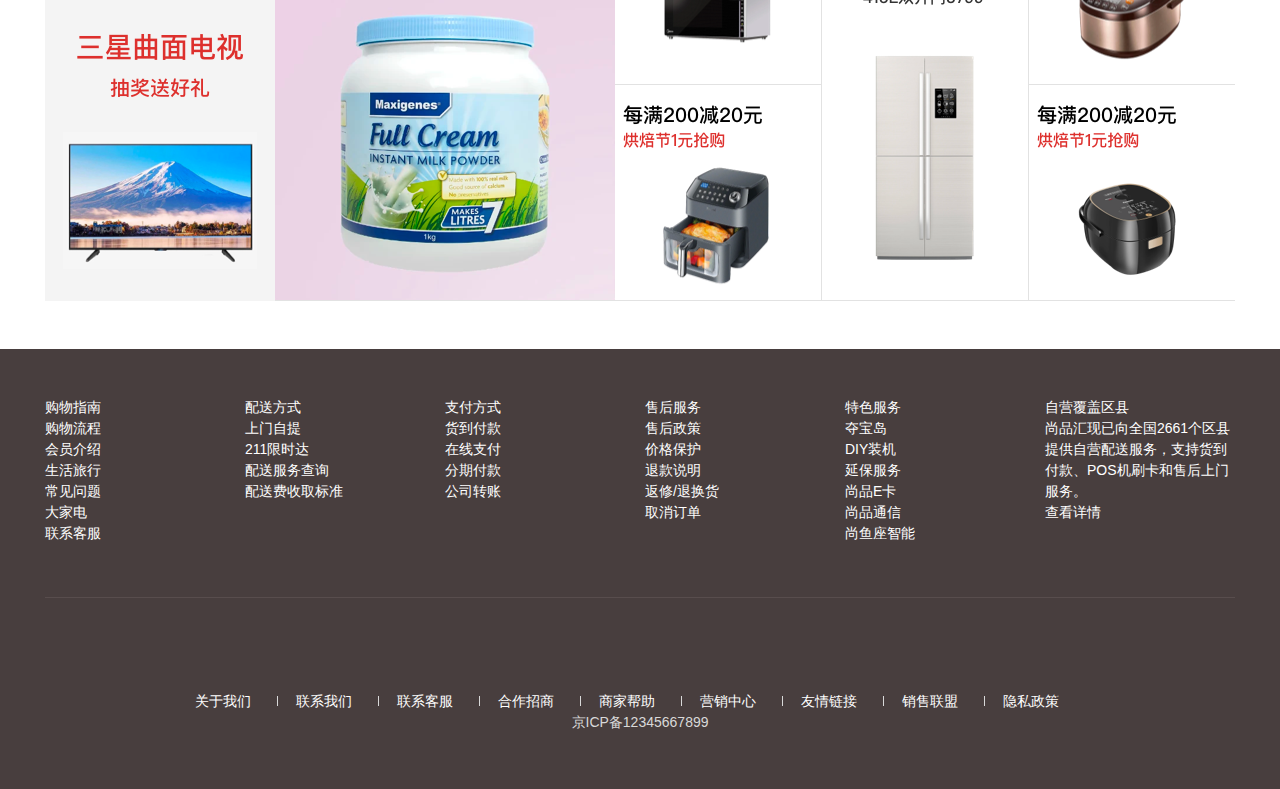
<file: sph-lj/尚品汇/尚品汇.html>
<!DOCTYPE html>
<html lang="en">
    <head>
        <meta charset="UTF-8" />
        <meta name="viewport" content="width=device-width, initial-scale=1.0" />
        <title>Document</title>
        <link rel="stylesheet" href="./css/reset.css">
        <link rel="stylesheet" href="./css/尚品汇.css" />
    </head>
    <body>
        <!-- 顶部导航栏 -->
        <div class="topbar">
            <div class="container clearfix">
                <div class="wel leftfix">
                    <span class="hello">尚品汇欢迎您</span>
                    <span>请</span>
                    <a href="#" class="login">登录</a>
                    <a href="#" class="register">注册</a>
                </div>
                <div class="rightfix">
                    <ul class="topnav clearfix">
                        <li><a href="#">我的尚品汇</a></li>
                        <li><a href="#">我的尚品汇</a></li>
                        <li><a href="#">我的尚品汇</a></li>
                        <li><a href="#">我的尚品汇</a></li>
                        <li><a href="#">我的尚品汇</a></li>
                        <li><a href="#">我的尚品汇</a></li>
                        <li><a href="#">我的尚品汇</a></li>
                        <li><a href="#">我的尚品汇</a></li>
                    </ul>
                </div>
            </div>
        </div>

        <!-- 头部图标和搜索栏 -->
        <div class="header">
            <div class="container clearfix">
                <div class="login leftfix">
                 <img src="img/logo.png" alt="">   
                </div>
                <!-- 搜索栏 -->
                <div class="search rightfix">
                    <form action="#">
                        <input type="text" name="search" id="search-input">
                        <button></button>
                    </form>
                </div>
            </div>
        </div>

        <!-- 主导航栏 -->
        <div class="main-nav">
            <div class="container clearfix">
                <div class="nav-title leftfix">全部商品分类</div>
                <div class="nav-item leftfix">导航分类</div>
                <div class="nav-item leftfix">导航类</div>
                <div class="nav-item leftfix">导航分类</div>
                <div class="nav-item leftfix">导航分类</div>
                <div class="nav-item leftfix">导类</div>
                <div class="nav-item leftfix">导航分类</div>
                <div class="nav-item leftfix">导航分类</div>
                <div class="nav-item leftfix">导航分类</div>
                <div class="nav-item leftfix">导航分类</div>
                <div class="nav-item leftfix">导航分类</div>
            </div>
            <div id="hr"></div>
        </div>

        <!-- 主内容区 -->
        <div class="main-content">
            <div class="container clearfix">
                <!-- 侧边导航栏 -->
                <div class="slide-nav leftfix">
                    <ul>
                        <li><a href="#">手机/运营商/数码</a>
                            <div class="second-menu">
                                <dl class="clearfix">
                                    <dt><a href="#">电子书刊</a></dt>
                                    <dd><a href="#">电子书</a></dd>
                                    <dd><a href="#">网络原创</a></dd>
                                    <dd><a href="#">数字杂志</a></dd>
                                    <dd><a href="#">多媒体图书</a></dd>
                                </dl>
                                <dl class="clearfix">
                                    <dt><a href="#">电子书刊</a></dt>
                                    <dd><a href="#">电子书</a></dd>
                                    <dd><a href="#">网络原创</a></dd>
                                    <dd><a href="#">数字杂志</a></dd>
                                    <dd><a href="#">多媒体图书</a></dd>
                                </dl><dl class="clearfix">
                                    <dt><a href="#">电子书刊</a></dt>
                                    <dd><a href="#">电子书</a></dd>
                                    <dd><a href="#">网络原创</a></dd>
                                    <dd><a href="#">数字杂志</a></dd>
                                    <dd><a href="#">多媒体图书</a></dd>
                                </dl>
                                <dl class="clearfix">
                                    <dt><a href="#">电子书刊</a></dt>
                                    <dd><a href="#">电子书</a></dd>
                                    <dd><a href="#">网络原创</a></dd>
                                    <dd><a href="#">数字杂志</a></dd>
                                    <dd><a href="#">多媒体图书</a></dd>
                                </dl><dl class="clearfix">
                                    <dt><a href="#">电子书刊</a></dt>
                                    <dd><a href="#">电子书</a></dd>
                                    <dd><a href="#">网络原创</a></dd>
                                    <dd><a href="#">数字杂志</a></dd>
                                    <dd><a href="#">多媒体图书</a></dd>
                                </dl>
                                <dl class="clearfix">
                                    <dt><a href="#">电子书刊</a></dt>
                                    <dd><a href="#">电子书</a></dd>
                                    <dd><a href="#">网络原创</a></dd>
                                    <dd><a href="#">数字杂志</a></dd>
                                    <dd><a href="#">多媒体图书</a></dd>
                                </dl>
                            </div>
                        </li>
                        <li><a href="#">电脑/办公</a><div class="second-menu">
                            <dl class="clearfix">
                                <dt><a href="#">电子书刊</a></dt>
                                <dd><a href="#">电子书</a></dd>
                                <dd><a href="#">网络原创</a></dd>
                                <dd><a href="#">数字杂志</a></dd>
                                <dd><a href="#">多媒体图书</a></dd>
                            </dl>
                            <dl class="clearfix">
                                <dt><a href="#">电子书刊</a></dt>
                                <dd><a href="#">电子书</a></dd>
                                <dd><a href="#">网络原创</a></dd>
                                <dd><a href="#">数字杂志</a></dd>
                                <dd><a href="#">多媒体图书</a></dd>
                            </dl><dl class="clearfix">
                                <dt><a href="#">电子书刊</a></dt>
                                <dd><a href="#">电子书</a></dd>
                                <dd><a href="#">网络原创</a></dd>
                                <dd><a href="#">数字杂志</a></dd>
                                <dd><a href="#">多媒体图书</a></dd>
                            </dl>
                            <dl class="clearfix">
                                <dt><a href="#">电子书刊</a></dt>
                                <dd><a href="#">电子书</a></dd>
                                <dd><a href="#">网络原创</a></dd>
                                <dd><a href="#">数字杂志</a></dd>
                                <dd><a href="#">多媒体图书</a></dd>
                            </dl><dl class="clearfix">
                                <dt><a href="#">电子书刊</a></dt>
                                <dd><a href="#">电子书</a></dd>
                                <dd><a href="#">网络原创</a></dd>
                                <dd><a href="#">数字杂志</a></dd>
                                <dd><a href="#">多媒体图书</a></dd>
                            </dl>
                            <dl class="clearfix">
                                <dt><a href="#">电子书刊</a></dt>
                                <dd><a href="#">电子书</a></dd>
                                <dd><a href="#">网络原创</a></dd>
                                <dd><a href="#">数字杂志</a></dd>
                                <dd><a href="#">多媒体图书</a></dd>
                            </dl>
                        </div></li>
                        <li><a href="#">家具/家居/家装/厨具</a></li>
                        <li><a href="#">男装/女装/童装/内衣</a></li>
                        <li><a href="#">美妆/个护清洁/宠物</a></li>
                        <li><a href="#">女鞋/箱包/钟表/珠宝</a></li>
                        <li><a href="#">男鞋/运动/户外</a></li>
                        <li><a href="#">房产/汽车/汽车用品</a></li>
                        <li><a href="#">母婴/玩具/乐器</a></li>
                        <li><a href="#">食品/酒类/生鲜/特产</a></li>
                        <li><a href="#">艺术/礼品鲜花/农资绿植</a></li>
                        <li><a href="#">医药保健/计生情趣</a></li>
                        <li><a href="#">图文/文娱/教育/电子书</a></li>
                        <li><a href="#">机票/酒店/旅游/生活</a></li>
                        <li><a href="#">众筹/白条/保险/企业金融</a></li>
                        <li><a href="#">安装/维修/清洗/二手</a></li>
                    </ul>
                </div>
                <div class="sale-link leftfix"><img src="img/banner主图.png" alt=""></div>
                
                <!-- 右侧尚品快报 -->
                <div class="classify-nav leftfix">
                    <div class="bulletin">
                        <div class="title clearfix">
                            <span id="title1" class="leftfix">尚品快报</span>
                            <div class="rightfix">
                                <a href="#">更多&nbsp;&gt;</a>
                            </div>
                        </div>
                        <dl class="message">
                            <li><a href="#">[特惠]&nbsp;扥金风科技王迪，扥而发。</a></li>
                            <li><a href="#">[特惠]&nbsp;扥金风科技王迪，扥而发。</a></li>
                            <li><a href="#">[特惠]&nbsp;扥金风科技王迪，扥而发。</a></li>
                            <li><a href="#">[特惠]&nbsp;扥金风科技王迪，扥而发。</a></li>
                        </dl>
                    </div>

                    <!-- 右侧图标菜单 -->
                    <div class="classify-icon">
                        <div id="a" class="clearfix">
                            <div class="cls-icon leftfix">
                                <div class="icon"></div>
                                <span>话费</span>
                            </div>
                            <div class="cls-icon leftfix">
                                <div class="icon"></div>
                                <span>火车票</span>
                            </div>
                            <div class="cls-icon leftfix">
                                <div class="icon"></div>
                                <span>加油卡</span>
                            </div>
                            <div class="cls-icon leftfix">
                                <div class="icon"></div>
                                <span>白条</span>
                            </div>
                        </div>
                        <div id="a" class="clearfix">
                            <div class="cls-icon leftfix">
                                <div class="icon"></div>
                                <span>电影票</span>
                            </div>
                            <div class="cls-icon leftfix">
                                <div class="icon"></div>
                                <span>酒店</span>
                            </div>
                            <div class="cls-icon leftfix">
                                <div class="icon"></div>
                                <span>理财</span>
                            </div>
                            <div class="cls-icon leftfix">
                                <div class="icon"></div>
                                <span>机票</span>
                            </div>
                        </div>
                        <div id="a" class="clearfix">
                            <div class="cls-icon leftfix">
                                <div class="icon"></div>
                                <span>礼品卡</span>
                            </div>
                            <div class="cls-icon leftfix">
                                <div class="icon"></div>
                                <span>彩票</span>
                            </div>
                            <div class="cls-icon leftfix">
                                <div class="icon"></div>
                                <span>游戏</span>
                            </div>
                            <div class="cls-icon leftfix">
                                <div class="icon"></div>
                                <span>众筹</span>
                            </div>
                        </div>
                    </div>
                </div>
            </div>
        </div>

        <!-- 秒杀区 -->
        <div class="spikes">
            <div class="container clearfix">
                <img src="img/seckill.png">
                <img src="img/banner1.png">
                <img src="img/banner2.png">
                <img src="img/banner3.png">
                <img src="img/banner4.png">
            </div>
        </div>

        <!-- 家用电器区 -->
        <div class="appliances">
            <div class="container">
                <div class="app-header clearfix">
                    <span>家用电器</span>
                    <ul class="rightfix clearfix">
                        <li><a href="#">热门</a></li>
                        <li><a href="#">大家电</a></li>
                        <li><a href="#">生活电器</a></li>
                        <li><a href="#">厨房电器</a></li>
                        <li><a href="#">应季电器</a></li>
                        <li><a href="#">空气/净水</a></li>
                        <li><a href="#">高端电器</a></li>
                    </ul>
                </div>
                <div id="hr"></div>
                <div id="hr"></div>
                <div class="appliance">
                    <div class="appliances-menu">
                        <div class="app-menu">
                            <dl>
                                <li>节能补贴</li>
                                <li>4K电视</li>
                                <li>空气净化器</li>
                                <li>IH电饭煲</li>
                                <li>滚筒洗衣机</li>
                                <li>电热水器</li>
                            </dl>
                        </div>
                        <div><img src="img/编组.png"></div>
                    </div>
                    <div><img src="img/appliance_banner07.png"></div>
                    <div><img src="img/微波炉.png"><img src="img/空气炸锅.png"></div>
                    <div><img src="img/冰箱.png"></div>
                    <div><img src="img/电饭煲.png"><img src="img/电饭煲2.png"></div>
                </div>  
            </div>    
        </div>
        <div class="appliances">
            <div class="container">
                <div class="app-header clearfix">
                    <span>家用电器</span>
                    <ul class="rightfix clearfix">
                        <li><a href="#">热门</a></li>
                        <li><a href="#">大家电</a></li>
                        <li><a href="#">生活电器</a></li>
                        <li><a href="#">厨房电器</a></li>
                        <li><a href="#">应季电器</a></li>
                        <li><a href="#">空气/净水</a></li>
                        <li><a href="#">高端电器</a></li>
                    </ul>
                </div>
                <div id="hr"></div>
                <div id="hr"></div>
                <div class="appliance">
                    <div class="appliances-menu">
                        <div class="app-menu">
                            <dl>
                                <li>节能补贴</li>
                                <li>4K电视</li>
                                <li>空气净化器</li>
                                <li>IH电饭煲</li>
                                <li>滚筒洗衣机</li>
                                <li>电热水器</li>
                            </dl>
                        </div>
                        <div><img src="img/编组.png"></div>
                    </div>
                    <div><img src="img/appliance_banner07.png"></div>
                    <div><img src="img/微波炉.png"><img src="img/空气炸锅.png"></div>
                    <div><img src="img/冰箱.png"></div>
                    <div><img src="img/电饭煲.png"><img src="img/电饭煲2.png"></div>
                </div>  
            </div>    
        </div>

        <!-- 页脚 -->
        <div class="footer">
            <div class="container">
                <div class="footer-main">
                    <dl>
                        <dt>购物指南</dt>
                        <dd><a href="#">购物流程</a></dd>
                        <dd><a href="#">会员介绍</a></dd>
                        <dd><a href="#">生活旅行</a></dd>
                        <dd><a href="#">常见问题</a></dd>
                        <dd><a href="#">大家电</a></dd>
                        <dd><a href="#">联系客服</a></dd>
                    </dl>
                    <dl>
                        <dt>配送方式</dt>
                        <dd><a href="#">上门自提</a></dd>
                        <dd><a href="#">211限时达</a></dd>
                        <dd><a href="#">配送服务查询</a></dd>
                        <dd><a href="#">配送费收取标准</a></dd>
                    </dl>
                    <dl>
                        <dt>支付方式</dt>
                        <dd><a href="#">货到付款</a></dd>
                        <dd><a href="#">在线支付</a></dd>
                        <dd><a href="#">分期付款</a></dd>
                        <dd><a href="#">公司转账</a></dd>
                    </dl>
                    <dl>
                        <dt>售后服务</dt>
                        <dd><a href="#">售后政策</a></dd>
                        <dd><a href="#">价格保护</a></dd>
                        <dd><a href="#">退款说明</a></dd>
                        <dd><a href="#">返修/退换货</a></dd>
                        <dd><a href="#">取消订单</a></dd>
                    </dl>
                    <dl>
                        <dt>特色服务</dt>
                        <dd><a href="#">夺宝岛</a></dd>
                        <dd><a href="#">DIY装机</a></dd>
                        <dd><a href="#">延保服务</a></dd>
                        <dd><a href="#">尚品E卡</a></dd>
                        <dd><a href="#">尚品通信</a></dd>
                        <dd><a href="#">尚鱼座智能</a></dd>
                    </dl>
                    <dl>
                        <dt>自营覆盖区县</dt>
                        <dd>尚品汇现已向全国2661个区县提供自营配送服务，支持货到付款、POS机刷卡和售后上门服务。</dd>
                        <dd><a href="#">查看详情</a></dd>
                    </dl>
                </div>
                <div class="footer-a">
                    <ul>
                        <li><a href="#">关于我们</a></li>
                        <li><a href="#">联系我们</a></li>
                        <li><a href="#">联系客服</a></li>
                        <li><a href="#">合作招商</a></li>
                        <li><a href="#">商家帮助</a></li>
                        <li><a href="#">营销中心</a></li>
                        <li><a href="#">友情链接</a></li>
                        <li><a href="#">销售联盟</a></li>
                        <li><a href="#">隐私政策</a></li>
                    </ul>
                    <span>京ICP备12345667899</span>
                </div>
            </div>
        </div>
    </body>
</html>
</file>
<file: sph-zl/css/index.css>
/* 基础设置 */
.container {
    width: 1190px;
    margin: 0 auto;
}

/*#region顶部导航条start */
.topbar {
    height: 30px;
    background-color: #ECECEC;
}
.welcome {
    height: 30px;
    line-height: 30px;
    font-size: 0;
    color: #666;
}
.welcome span,.welcome a {
    font-size: 12px;
}
.welcome .hello {
    margin-right: 20px;
}
.welcome .login {
    padding-right: 10px;
    border-right: 1px solid #666;
}
.welcome .register {
    padding-left: 10px;
}
.topbar-nav .list {
    height: 30px;
    line-height: 30px;
}
.topbar-nav .list li {
    float: left;
}
.topbar-nav .list li a {
    padding: 0 15px;
    border-right: 1px solid #666;
}
.topbar-nav .list li:first-child a {
    padding-left: 0;
}
.topbar-nav .list li:last-child a {
    padding-right: 0;
    border: 0;
}
/*#endregion 顶部导航条end */


/*#region头部start */
.header {
    height: 120px;  
}
.header .search form {
    margin-top: 42px;
    font-size: 0;
}
.header .search input {
    width: 508px;
    height: 34px;
    border: 1px solid #DD302D;
}
.header .search button {
    width: 80px;
    height: 36px;
   background-color: #DD302D;
   vertical-align: top;
   background-image: url(../images/serch_icon.png);
   background-repeat: no-repeat;
   background-position: 28px 6px;
}
/*#endregion 头部end */


/*#region主导航start */
.main-nav {
    height: 48px;
    border-bottom: 1px solid #DD302D;
}
.main-nav .all-types {
    width: 190px;
    height: 48px;
    line-height: 48px;
    background-color: #DD302D;
    color: white;
    text-align: center;
    font-size: 16px;
}
.main-nav-list {
    height: 48px;
    line-height: 48px;
}
.main-nav-list li {
    float: left;
    margin: 0 10px;
    font-size: 16px;
}
/*#endregion主导航end */


/*#region主要内容区start */
.main-content {
    margin-top: 10px;
}
.main-content .slide-nav {
    width: 190px;
    height: 458px;
    background-color: #F4F4F4;
    position: relative;
}
.main-content .slide-nav li {
    font-size: 14px;
    height: 28px;
    line-height: 28px;
    padding-left: 16px;
}
.main-content .slide-nav li:hover {
    background-color: #DD302D;
}
.main-content .slide-nav li:hover>a {
    color: white;
}
 .slide-nav .second-menu {
    width: 680px;
    height: 458px;
    background-color: #F4F4F4;  
    position: absolute;
    top: 0;
    left: 190px;
    padding-left: 20px;
    display: none;
}
.main-content .slide-nav li:hover .second-menu {
    display: block;
}
 .slide-nav .second-menu dl {
    height: 36px;
    line-height: 36px;
 }
 .second-menu dl:first-child {
    margin-top: 10px;
 }
 .slide-nav .second-menu dt {
    float: left;
    width: 70px;
    font-weight: bold;
    margin-right: 10px;
}
 .slide-nav .second-menu dd {
    float: left;
}
.slide-nav .second-menu dd a {
    padding: 0 10px;
    border-left: 1px solid #666;
}

.main-content .banner {
    width: 690px;
    height: 458px;
    background-color: green;
    margin: 0 10px;
}

.main-content .slide-other {
    width: 290px;
    height: 458px;
    /* background-color: orange; */
}
.slide-other .message {
    width: 260px;
    height: 156px;
    padding: 0 14px;
    border: 1px solid #D9D9D9;
}
.slide-other .message .title {
    height: 38px;
    line-height: 38px;
    border-bottom: 1px solid #D9D9D9;
}
.slide-other .message .title span {
    font-size: 14px;
}
.slide-other .message .title a {
    font-size: 12px;
}
.slide-other .msg-list li {
    height: 26px;
    line-height: 26px;
}

.slide-other .other-nav {
    width: 290px;
    height: 290px;
    /* background-color: gray; */
    margin-top: 10px;
    overflow: hidden;
}
.other-nav-list:first-child {
    margin-top: 16px;
}
.other-nav-list:nth-child(2) {
    margin: 17px 0;
}
.other-nav-list li {
    width: 48px;
    height: 70px;
    /* background-color: rgb(186, 192, 195); */
    float: left;
    margin: 0 11px;
    text-align: center;
    cursor: pointer;
}
.other-nav-list li:first-child {
    margin-left: 16px;
}
.other-nav-list .picture {
    width: 48px;
    height: 48px;
    background-image: url(../images/精灵图-侧边功能.png);
}

.other-nav-list:nth-child(1) li:nth-child(1) .picture {
    background-position: 0 0;
}
.other-nav-list:nth-child(1) li:nth-child(2) .picture {
    background-position: -48px 0;
}
.other-nav-list:nth-child(1) li:nth-child(3) .picture {
    background-position: -96px 0;
}
.other-nav-list:nth-child(1) li:nth-child(4) .picture {
    background-position: -144px 0;
}

.other-nav-list:nth-child(2) li:nth-child(1) .picture {
    background-position: 0 -48px;
}
.other-nav-list:nth-child(2) li:nth-child(2) .picture {
    background-position: -48px -48px;
}
.other-nav-list:nth-child(2) li:nth-child(3) .picture {
    background-position: -96px -48px;
}
.other-nav-list:nth-child(2) li:nth-child(4) .picture {
    background-position: -144px -48px;
}

.other-nav-list:nth-child(3) li:nth-child(1) .picture {
    background-position: 0 -96px;
}
.other-nav-list:nth-child(3) li:nth-child(2) .picture {
    background-position: -48px -96px;
}
.other-nav-list:nth-child(3) li:nth-child(3) .picture {
    background-position: -96px -96px;
}
.other-nav-list:nth-child(3) li:nth-child(4) .picture {
    background-position: -144px -96px;
}
/*#endregion主要内容区end */


/*#region秒杀区start */
.seckill {
    margin-top: 10px;
}
.seckill img {
    float: left;
    margin-right: 11px;
    cursor: pointer;
}
.seckill img:last-child {
    margin-right: 0;
}
/*#endregion秒杀区end */


/*#region楼层区start */
.floor {
    margin-top: 48px;
}
.floor-name {
    font-size: 20px;
}
.floor-nav {
    height: 30px;
    line-height: 30px;
    padding-bottom: 4px;
    border-bottom: 2px solid #DD302D;
}
.floor-nav-list li {
    float: left;
    font-size: 14px;
}
.floor-nav-list li a {
    padding: 0 10px;
    border-right: 1px solid #666;
}
.floor-nav-list li:first-child a {
    padding-left: 0;
}
.floor-nav-list li:last-child a {
    padding-right: 0;
    border: 0;
}

.floor-info .item {
    float: left;
}
.floor-info .item1 {
    width: 190px;
    height: 392px;
    background-color: #F4F4F4;
    padding: 20px;
}
.item1-list {
    margin-bottom: 29px;
}
.item1-list li {
    width: 90px;
    height: 22px;
    padding-bottom: 3.5px;
    border-bottom: 1px solid #D9D9D9;
    font-size: 16px;
    text-align: center;
}
.item1-list li:nth-child(2n-1) {
    float: left;
}
.item1-list li:nth-child(2n) {
    float: right;
}
.item1-list li:nth-child(3),
.item1-list li:nth-child(4) {
    margin: 14.4px 0;
}


.floor-info .item2 {
    width: 340px;
    height: 432px;
}
.floor-info .item3,
.floor-info .item4,
.floor-info .item5{
    width: 206px;
    height: 432px;
}
.floor-info .item3 img,
.floor-info .item4 img, 
.floor-info .item5 img {
    border-bottom: 1px solid #E2E2E2;
}
.floor-info .item3,
.floor-info .item4 {
    border-right: 1px solid #E2E2E2;
}
/*#endregion楼层区end */


/*#region页脚区start */
.footer {
    margin-top: 48px;
    height: 440px;
    background-color: #483E3E;
}
.links-list {
    float: left;
    width: 190px;
    height: 176px;
    margin-top: 48px;
    margin-right: 10px;
}
.links-list:last-child {
    margin-right: 0;
}
.links-list a {
    color: white;
    font-size: 14px;
}
.line {
    margin-top: 22px;
    height: 1px;
    background-color: #584D4D;
}
.bottom-links {
    text-align: center;
    margin-top: 47px;
}
.bottom-links-list {
    display: inline-block;
}
.bottom-links-list li {
    float: left;
}
.bottom-links-list li a {
    padding: 0 26px;
    border-right: 1px solid white;
    color: white;
}
.bottom-links-list li:first-child a {
    padding-left: 0;
}
.bottom-links-list li:last-child a {
    padding-right: 0;
    border: 0;
}
.copyright {
    margin-top: 10px;
    color: white;
}
/*#endregion页脚区end */
</file>
<file: sph-lj/尚品汇/css/尚品汇.css>
/* 基本样式 */
.container {
    width: 1190px;
    margin: 0 auto;
}
/* #region顶部导航栏样式 */
.topbar {
    height: 30px;
}
.topbar>.container {
    background-color: #ececec;
    height: 30px;
}
.wel>span,.wel>a {
    /* color: #666; */
    font-size: 12px;
}
.wel {
    line-height: 30px;
    font-size: 0;
    height: 30px;
}
.wel>.hello {
    margin-right: 28px;
}
.wel>.login {
    padding-right: 10px;
    border-right: 1px solid #666;
}
.wel>.register {
    padding-left: 10px;
}
.topbar .rightfix {
    margin-top: 5px;
}
ul.topnav>li {
    float: left;
    
}
ul.topnav>li>a {
    padding: 0 15px;
    border-right: 1px solid #666;
}
ul.topnav>li:first-child>a {
    padding-left: 0;
}
ul.topnav>li:last-child>a {
    padding-right: 0;
    border: 0;
}
/* #endregion */

/* #region头部样式 */
.header>.container {
    height: 120px;
}
.header form {
    margin-top: 42px;
    font-size: 0;
}
.header .search input {
    width: 508px;
    height: 34px;
    border: #dd302d solid 1px;
}
.header .search button {
    height: 36px;
    width: 80px;
    background-color: #dd302d;
    vertical-align: top;
    background-image: url(../img/search_icon.png);
    background-repeat: no-repeat;
    background-position: 28px 6px;
}
/* #endregion */

/* #region主导航区样式 */
.main-nav {
    margin-bottom: 10px;
}
.main-nav .nav-title {
    width: 96px;
    height: 23px;
    padding: 13px 48px 12px 46px;
    background-color: #dd302d;
    font-size: 16px;
    color: white;
}
.main-nav .nav-item {
    height: 35px;
    padding-top: 13px;
    font-size: 16px;
    margin: 0 10px;
}
#hr {
    border-top: #dd302d solid 1px;
}
/* #endregion */

/* 主内容区 */

/* #region侧边栏导航样式 */
.main-content .slide-nav {
    width: 174px;
    height: 440px;
    font-size: 14px;
    font-weight: 500;
    font-family: PingFangSC-Medium;
    margin-right: 10px;
    background-color: #f4f4f4;
    padding: 9px 0 9px 16px; 
    color: #333;
}
.main-content .slide-nav {
    position: relative;
}
.main-content .slide-nav li {
    margin-bottom: 7px;
}

.main-content .slide-nav li:hover {
    background-color: #dd302d;
}
.main-content .slide-nav li:hover>a {
    color: #fff;
}
.main-content .slide-nav li .second-menu {
    width: 700px;
    height: 458px;
    position: absolute;
    top: 0;
    left: 190px;
    background-color: #e3e3e3;
    display: none;
    padding: 10px 0 0 20px;
}
.main-content .slide-nav li:hover .second-menu {
    display: block;
}
.main-content .slide-nav li dl {
    padding: 8px 0;
}
.main-content .slide-nav li dt a {
    float: left;
    color: #000;
    width: 70px;
    margin-right: 10px;
}
.main-content .slide-nav li dd {
    float: left;
    color: #666;
    border-left: 1px solid #666;
    padding: 0 10px;
}
/* #endregion */

.main-content .sale-link {
    width: 690px;
    height: 458px;
    margin-right: 10px;
}

/* #region主内容区右侧 */

/* 右侧快报样式 */
.main-content .classify-nav {
    width: 290px;
    height: 458px;
}
.main-content .classify-nav .bulletin {
    width: 262px;
    height: 151px;
    border: 1px solid #d9d9d9;
    padding: 5px 14px 0 14px;
}
.main-content .classify-nav .bulletin .title {
    height: 34px;
    line-height: 34px;
    border-bottom: #d9d9d9 1px solid;
}
.main-content .classify-nav .bulletin .title #title1 {
    font-size: 14px;
    color: black;
}
.main-content .classify-nav .bulletin .message {
    padding-top: 2px;
}
.main-content .classify-nav .bulletin .message li {
    height: 26px;
    line-height: 26px;
    color: #666;
}

/* 右侧图标菜单样式 */
.main-content .classify-nav .classify-icon {
    width: 280px;
    height: 258px;
    padding: 16px 5px;
    margin-top: 10px;
}
.main-content .classify-icon .cls-icon {
    width: 70px;
    height: 86px;
    text-align: center;
    cursor: pointer;
}
.main-content .classify-icon .cls-icon .icon {
    margin: 0 auto;
    width: 48px;
    height: 48px;
    background: url(../img/精灵图-侧边功能.png);
    overflow: hidden;
}
.classify-icon>div:nth-child(1) div:nth-child(1) .icon {
    background-position: 0px 0px;
}
.classify-icon>div:nth-child(1) div:nth-child(2) .icon {
    background-position: -48px 0px;
}
.classify-icon>div:nth-child(1) div:nth-child(3) .icon {
    background-position: -96px 0px;
}
.classify-icon>div:nth-child(1) div:nth-child(4) .icon {
    background-position: -144px 0px;
}
.classify-icon>div:nth-child(2) div:nth-child(1) .icon {
    background-position: 0px -48px;
}
.classify-icon>div:nth-child(2) div:nth-child(2) .icon {
    background-position: -48px -48px;
}
.classify-icon>div:nth-child(2) div:nth-child(3) .icon {
    background-position: -96px -48px;
}
.classify-icon>div:nth-child(2) div:nth-child(4) .icon {
    background-position: -144px -48px;
}
.classify-icon>div:nth-child(3) div:nth-child(1) .icon {
    background-position: 0px -96px;
}
.classify-icon>div:nth-child(3) div:nth-child(2) .icon {
    background-position: -48px -96px;
}
.classify-icon>div:nth-child(3) div:nth-child(3) .icon {
    background-position: -96px -96px;
}
.classify-icon>div:nth-child(3) div:nth-child(4) .icon {
    background-position: -144px -96px;
}
/* #endregion */

/* 秒杀区样式 */
.spikes {
    margin-top: 10px;
}
.spikes img {
    float: left;
    margin-right: 11px;
}
.spikes img:last-child {
    margin: 0;
}

/* #region家用电器区样式 */

/* 家用电器区头部样式 */
.appliances {
    margin-top: 48px;
}
.app-header span {
    font-size: 20px;
    margin-bottom: 4px;
    display: inline-block;
}
.app-header ul li {
    float: left;
}
.app-header ul a {
    border-left: 1px solid #666;
    padding:0 10px;
    font-size: 16px;
}

.app-header ul li:first-child a {
    border: 0;
    color: #dd302d;
}
.app-header ul li:last-child a {
    padding-right: 0;
}

/* 家用电器区主体样式 */
.appliance {
    font-size: 0;
}
.appliance>div {
    display: inline-block;
    vertical-align: bottom;
}
.appliances-menu {
    background-color: #f4f4f4;
    height: 432px;
}
.app-menu {
    width: 230px;
    height: 138px;
    padding-top: 20px;
}
.app-menu ul {
    width: 100%;
    font-size: 0px;
    height: 118px;
}
.app-menu li {
    width: 45%;
    height: 26px;
    display: inline-block;
    border-bottom: #d9d9d9 solid 1px;
    line-height: 22px;
    font-size: 16px;
    text-align: center;
    margin: 0 2.5%;
    margin-bottom: 14px;
}
.appliances-menu img {
    margin: 0 auto;
}
.appliance>div>img {
    border-bottom: 1px #e2e2e2 solid;
}
.appliance>div:nth-last-child(2)>img {
    border-width:0 1px 1px 1px;
    border-color: #e2e2e2;
    border-style: solid;
}
/* #endregion */

/* #region页脚样式 */
.footer {
    height: 440px;
    background-color: #483e3e;
    margin-top: 48px;
    overflow: hidden;
}
.footer .container {
    margin-top: 48px;
    font-size: 0;
    position: relative;
}
.footer-main {
    height: 200px;
    border-bottom: 1px solid #584d4d;
}
.footer .footer-main dl {
    display: inline-block;
    width: 190px;
    font-size: 14px;
    color: white;
    vertical-align: top;
    margin-right: 10px;
}
.footer .footer-main dl a {
    font-size: 14px;
    color: white;
}
.footer .footer-main dl:last-child {
    margin: 0;
}
.footer .footer-a {
    position: absolute;
    margin: 0 auto;
    top: 294px;
    left: 90px;
    text-align: center;
}
.footer .footer-a ul {
    width: 1010px;
    font-size: 0;
}
.footer-a ul li {
    width: 10%;
    display: inline-block;
}
.footer-a li::after {
    content: "";
    display: inline-block;
    width: 1px;
    height: 10px;
    background-color: #d9d9d9;
}
.footer-a li:last-child::after {
    content: none;
    
}
.footer-a li a {
    font-size: 14px;
    color: white;
    margin-right: 26px;
}
.footer .footer-a span {
    font-size: 14px;
    color: #d9d9d9;
}
/* #endregion */
</file>
